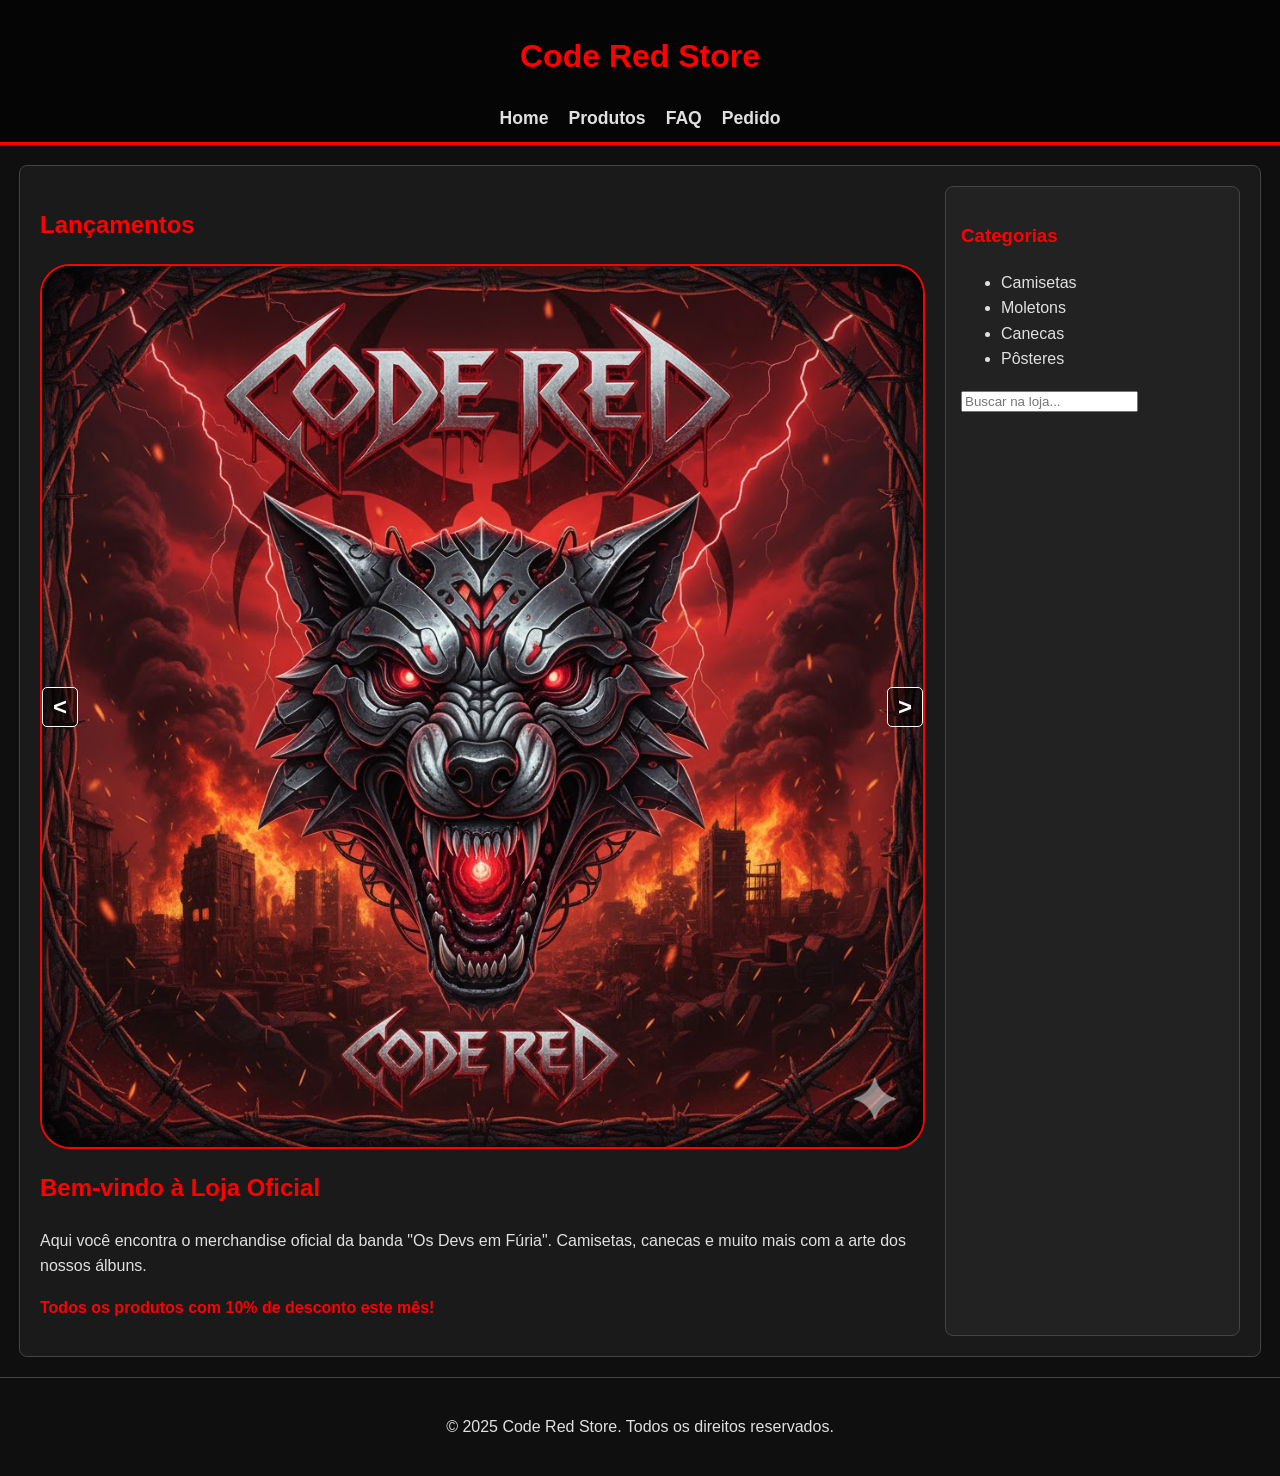
<file: index.html>
<!DOCTYPE html>
<html lang="pt-BR">
<head>
    <meta charset="utf-8">
    <meta name="viewport" content="width=device-width, initial-scale=1.0">
    <title>Code Red Store - Home</title>
    <link rel="stylesheet" href="style.css">
</head>
<body>

    <header>
        <h1>Code Red Store</h1>
        <nav>
            <ul>
                <li><a href="index.html">Home</a></li>
                <li><a href="produtos.html">Produtos</a></li>
                <li><a href="faq.html">FAQ</a></li>
                <li><a href="pedido.html" aria-label="Ir para formulário de pedido">Pedido</a></li>
            </ul>
        </nav>
    </header>

    <main class="home-layout">
        
        <div class="main-content">
            <section id="banner-carrossel">
                <h2>Lançamentos</h2>
                <div class="carrossel-container">
                    
                    <img src="imagens/CodeRed.jpg" class="carrossel-slide" alt="Banner do álbum Code Red">
                    
                    <img src="imagens/RedString.png" class="carrossel-slide" alt="Banner do álbum Red String">
                    
                    <img src="imagens/DigitalHeresy.png" class="carrossel-slide" alt="Banner do álbum Digital Heresy">

                    <img src="imagens/SynthWolf.png" class="carrossel-slide" alt="Banner do álbum Synthwolf">
                
                </div>
            </section>

            <article>
                <h2>Bem-vindo à Loja Oficial</h2>
                <p>Aqui você encontra o merchandise oficial da banda "Os Devs em Fúria". Camisetas, canecas e muito mais com a arte dos nossos álbuns.</p>
                <p style="color: #ff0000; font-weight: bold;">
                    Todos os produtos com 10% de desconto este mês!
                </p>
            </article>
        </div>

        <aside>
            <h3>Categorias</h3>
            <ul>
                <li>Camisetas</li>
                <li>Moletons</li>
                <li>Canecas</li>
                <li>Pôsteres</li>
            </ul>
            <input type="search" placeholder="Buscar na loja..." aria-label="Campo de busca de produtos">
        </aside>

    </main>

    <footer>
        <p>&copy; 2025 Code Red Store. Todos os direitos reservados.</p>
    </footer>

    <script src="script.js"></script>
</body>
</html>
</file>
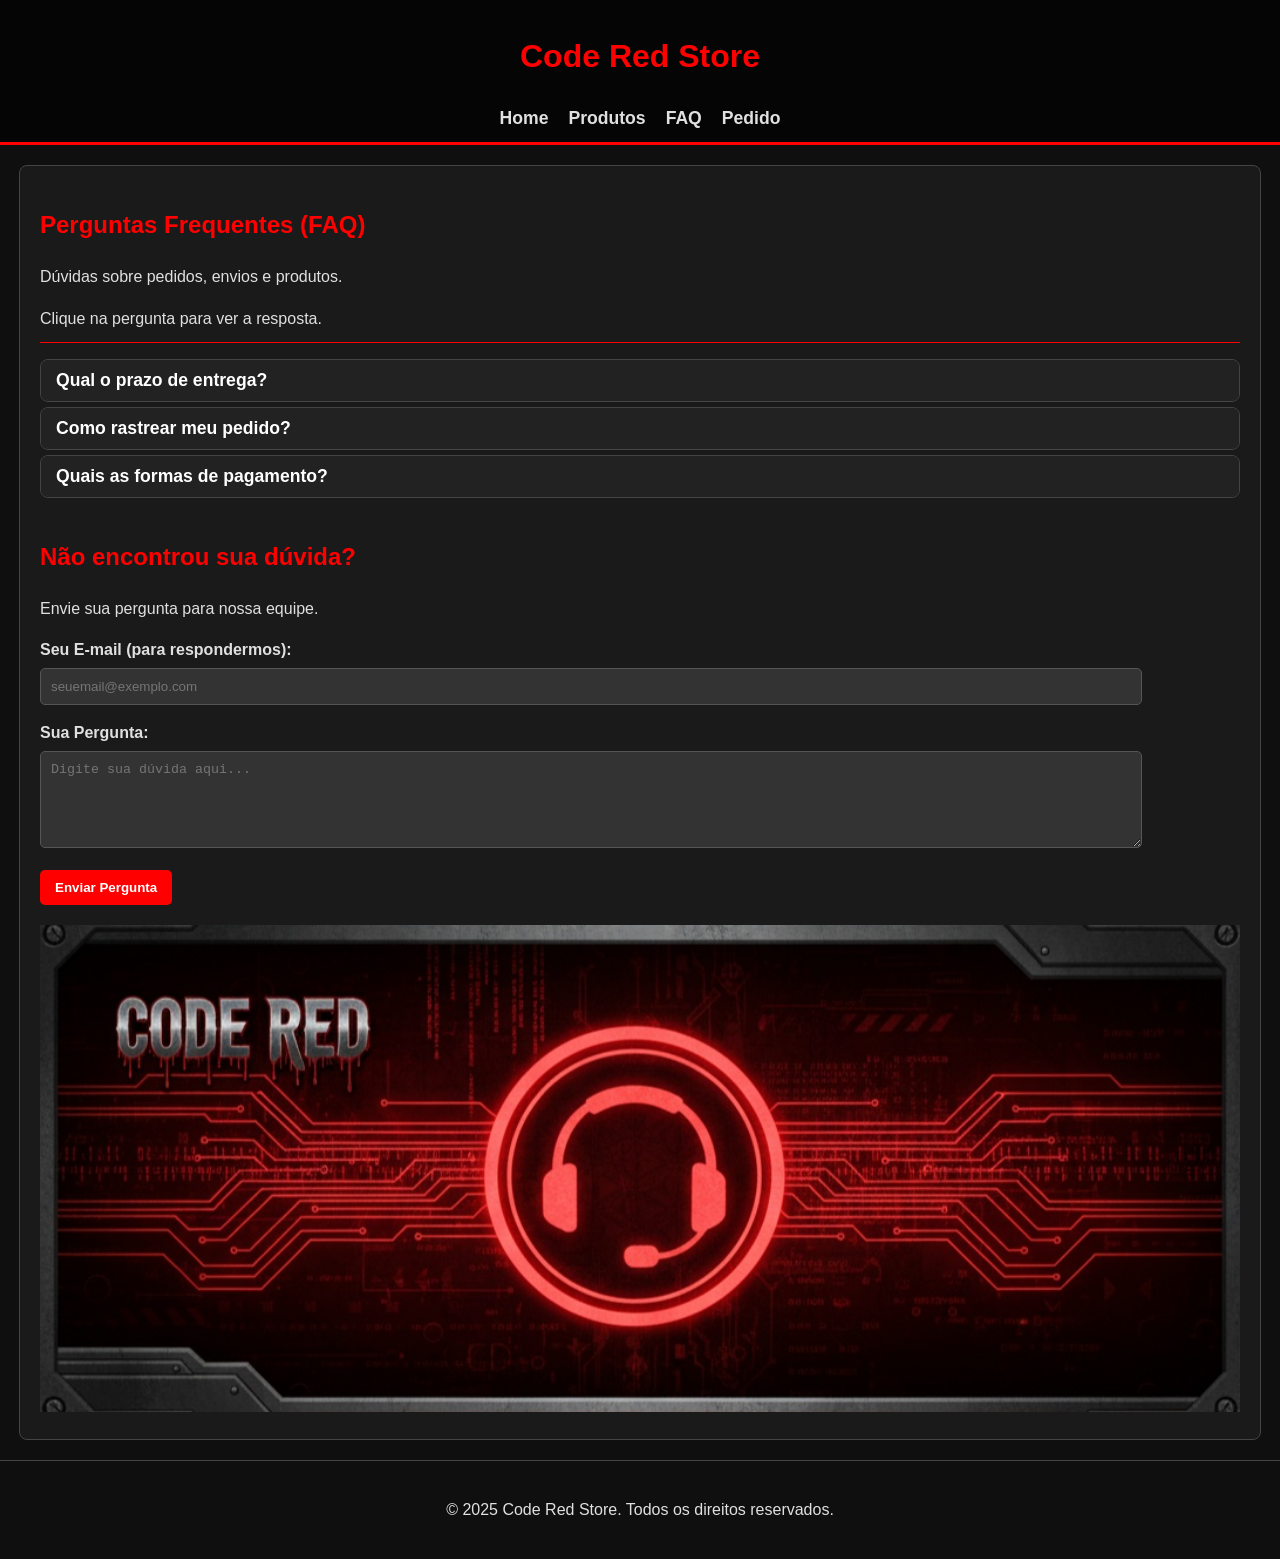
<file: faq.html>
<!DOCTYPE html>
<html lang="pt-BR">
<head>
    <meta charset="utf-8">
    <meta name="viewport" content="width=device-width, initial-scale=1.0">
    <title>FAQ - Code Red Store</title>
    <link rel="stylesheet" href="style.css">

    <style>
        .faq-resposta {
            display: none;
            background-color: #333;
            padding: 10px;
            border-top: 1px solid #555;
        }
    </style>
</head>
<body>

    <header>
        <h1>Code Red Store</h1>
        <nav>
            <ul>
                <li><a href="index.html">Home</a></li>
                <li><a href="produtos.html">Produtos</a></li>
                <li><a href="faq.html">FAQ</a></li>
                <li><a href="pedido.html" aria-label="Ir para formulário de pedido">Pedido</a></li>
            </ul>
        </nav>
    </header>

    <main>
        
        <h2>Perguntas Frequentes (FAQ)</h2>

        <section id="faq-accordion">
            
            <p>Dúvidas sobre pedidos, envios e produtos.</p>
            <p style="border-bottom: 1px solid #ff0000; padding-bottom: 10px;">Clique na pergunta para ver a resposta.</p>

            <article class="faq-item">
                <button class="faq-pergunta" aria-label="Abrir resposta para: Qual o prazo de entrega?">
                    Qual o prazo de entrega?
                </button>
                <div class="faq-resposta">
                    <p>O prazo de entrega é de 5 a 10 dias úteis após a confirmação do pagamento, dependendo da sua região.</p>
                </div>
            </article>

            <article class="faq-item">
                <button class="faq-pergunta" aria-label="Abrir resposta para: Como rastrear meu pedido?">
                    Como rastrear meu pedido?
                </button>
                <div class="faq-resposta">
                    <p>Você receberá um código de rastreio por e-mail assim que o pedido for despachado.</p>
                </div>
            </article>

            <article class="faq-item">
                <button class="faq-pergunta" aria-label="Abrir resposta para: Quais as formas de pagamento?">
                    Quais as formas de pagamento?
                </button>
                <div class="faq-resposta">
                    <p>Aceitamos Cartão de Crédito, PIX e Boleto Bancário.</p>
                </div>
            </article>

        </section>

        <section id="enviar-pergunta" style="margin-top: 40px;">
            <h2>Não encontrou sua dúvida?</h2>
            <p>Envie sua pergunta para nossa equipe.</p>
            
            <form id="form-nova-pergunta">
                <div class="form-group">
                    <label for="seu-email">Seu E-mail (para respondermos):</label>
                    <input type="email" id="seu-email" name="seu-email" placeholder="seuemail@exemplo.com">
                </div>
                <div class="form-group">
                    <label for="sua-pergunta">Sua Pergunta:</label>
                    <textarea id="sua-pergunta" name="sua-pergunta" rows="5" placeholder="Digite sua dúvida aqui..."></textarea>
                </div>
                <button type="submit">Enviar Pergunta</button>
            </form>
        </section>
        
        <img src="imagens/Banner.jpg" alt="Banner decorativo de atendimento ao cliente" style="width:100%; margin-top: 20px;">

    </main>

    <footer>
        <p>&copy; 2025 Code Red Store. Todos os direitos reservados.</p>
    </footer>

    <script src="script.js"></script>
</body>
</html>
</file>
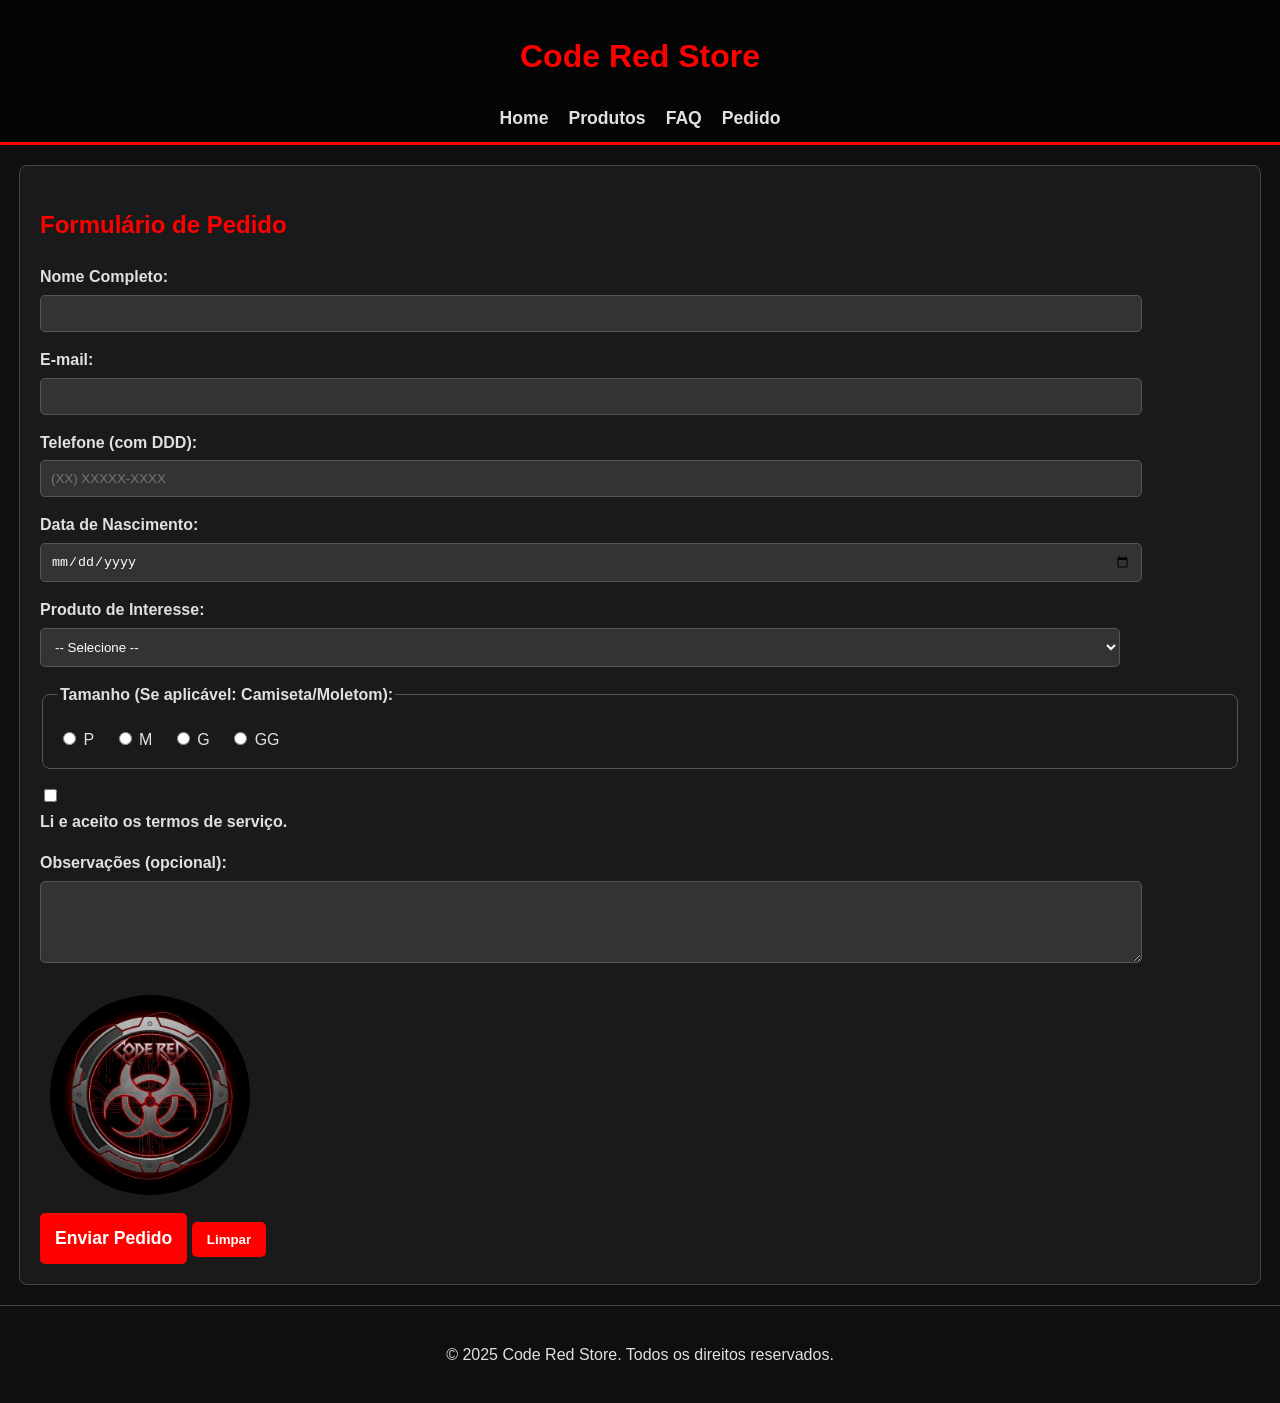
<file: pedido.html>
<!DOCTYPE html>
<html lang="pt-BR">
<head>
    <meta charset="utf-8">
    <meta name="viewport" content="width=device-width, initial-scale=1.0">
    <title>Pedido - Code Red Store</title>
    <link rel="stylesheet" href="style.css">
</head>
<body>

    <header>
        <h1>Code Red Store</h1>
        <nav>
            <ul>
                <li><a href="index.html">Home</a></li>
                <li><a href="produtos.html">Produtos</a></li>
                <li><a href="faq.html">FAQ</a></li>
                <li><a href="pedido.html" aria-label="Ir para formulário de pedido">Pedido</a></li>
            </ul>
        </nav>
    </header>

    <main>
        
        <h2>Formulário de Pedido</h2>

        <form id="pedido-form">
            
            <div id="form-mensagens"></div>

            <div class="form-group">
                <label for="nome">Nome Completo:</label>
                <input type="text" id="nome" name="nome">
            </div>

            <div class="form-group">
                <label for="email">E-mail:</label>
                <input type="email" id="email" name="email">
            </div>

            <div class="form-group">
                <label for="telefone">Telefone (com DDD):</label>
                <input type="tel" id="telefone" name="telefone" placeholder="(XX) XXXXX-XXXX">
            </div>

            <div class="form-group">
                <label for="data-nasc">Data de Nascimento:</label>
                <input type="date" id="data-nasc" name="data-nasc">
            </div>

            <div class="form-group">
                <label for="produto">Produto de Interesse:</label>
                <select id="produto" name="produto" aria-label="Selecione o produto">
                    <option value="">-- Selecione --</option>
                    <option value="camiseta-code-red">Camiseta "Code Red"</option>
                    <option value="caneca-red-string">Caneca "Red String"</option>
                    <option value="moletom-digital-heresy">Moletom "Digital Heresy"</option>
                    <option value="poster-synthwolf">Pôster "Synthwolf"</option>
                    <option value="outro">Outro (especificar abaixo)</option>
                </select>
            </div>

            <fieldset>
                <legend>Tamanho (Se aplicável: Camiseta/Moletom):</legend>
                <div class="radio-group">
                    <input type="radio" id="tam-p" name="tamanho" value="P">
                    <label for="tam-p">P</label>
                    <input type="radio" id="tam-m" name="tamanho" value="M">
                    <label for="tam-m">M</label>
                    <input type="radio" id="tam-g" name="tamanho" value="G">
                    <label for="tam-g">G</label>
                    <input type="radio" id="tam-gg" name="tamanho" value="GG">
                    <label for="tam-gg">GG</label>
                </div>
            </fieldset>

            <div class="form-group">
                <input type="checkbox" id="termos" name="termos" value="aceito">
                <label for="termos">Li e aceito os termos de serviço.</label>
            </div>

            <div class="form-group">
                <label for="observacoes">Observações (opcional):</label>
                <textarea id="observacoes" name="observacoes" rows="4"></textarea>
            </div>
            
            <img src="imagens/SeloSegurança.png" alt="Selo de site seguro" style="margin-bottom: 10px;" id ="selo-seguranca">
            <br>

            <button type="submit" style="padding: 15px; font-size: 1.1em;">Enviar Pedido</button>
            <button type="reset" aria-label="Limpar formulário">Limpar</button>

        </form>

    </main>

    <footer>
        <p>&copy; 2025 Code Red Store. Todos os direitos reservados.</p>
    </footer>

    <script src="script.js"></script>
</body>
</html>
</file>
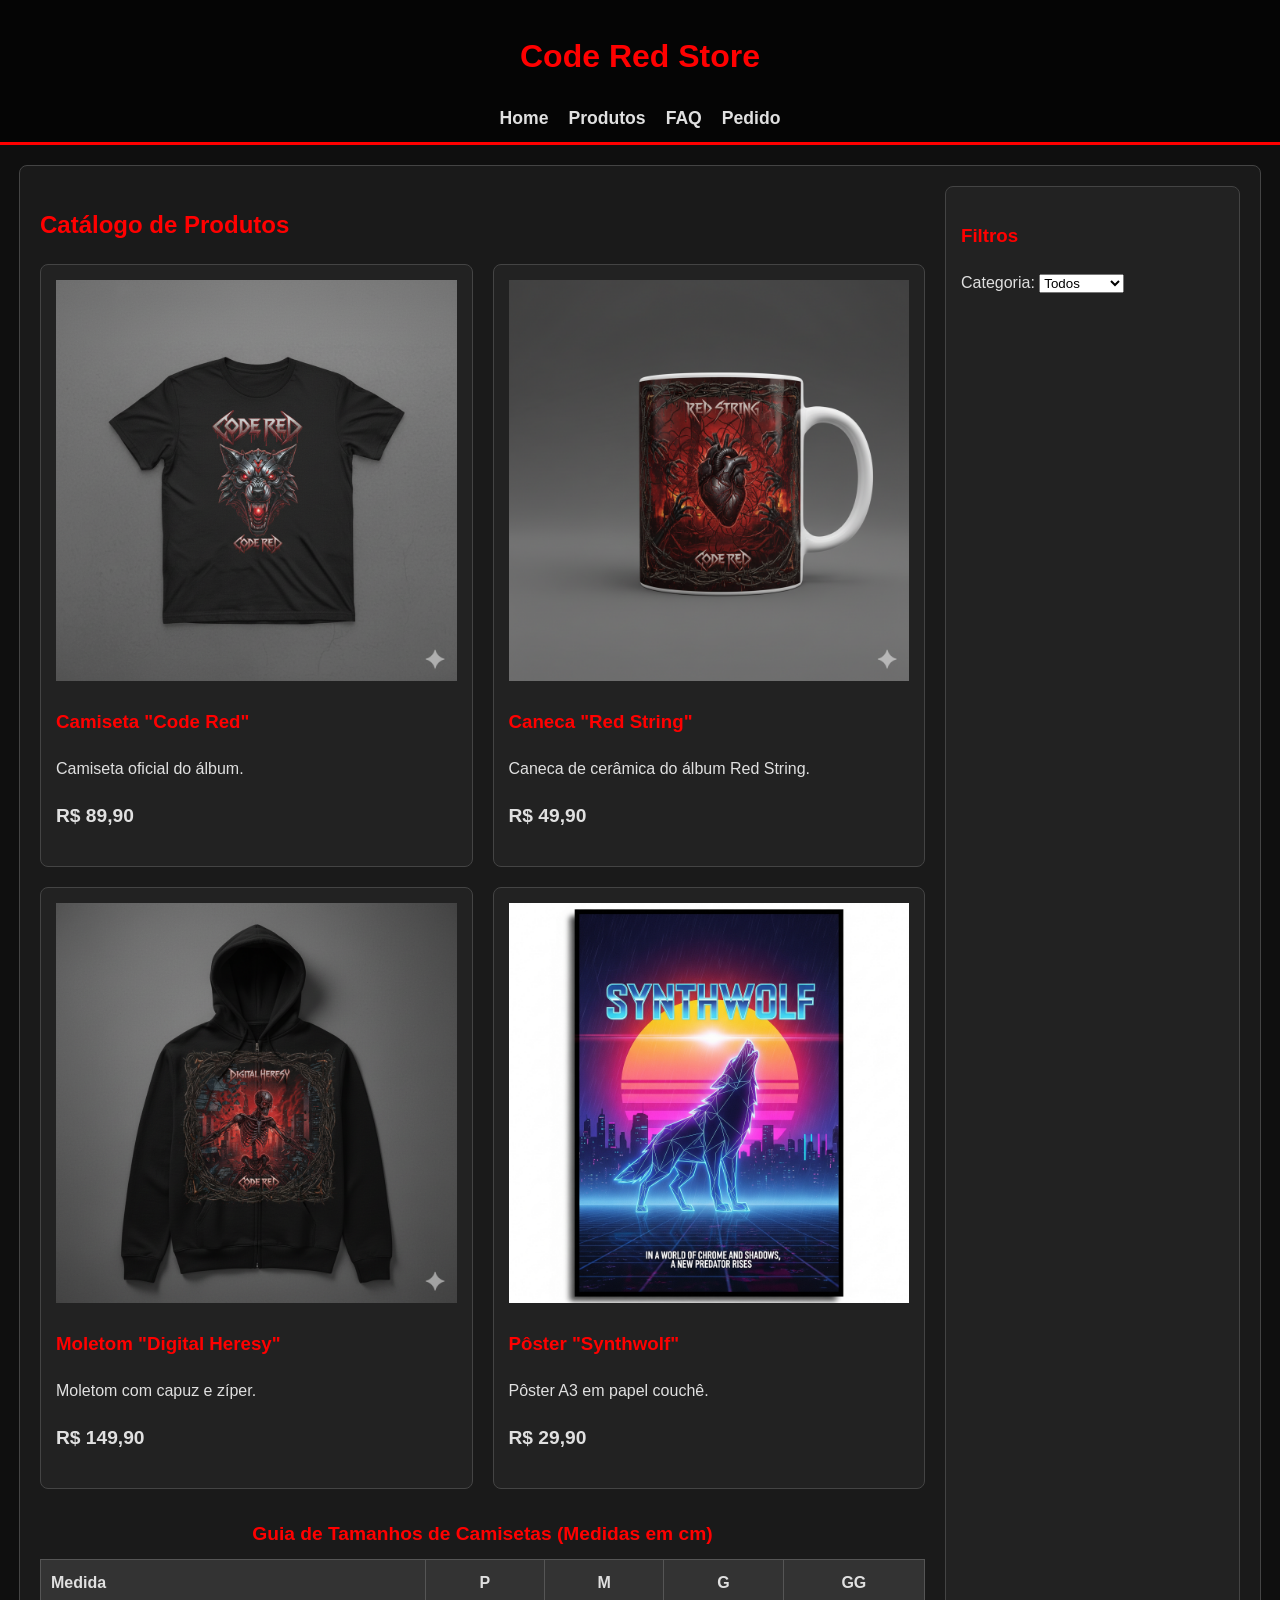
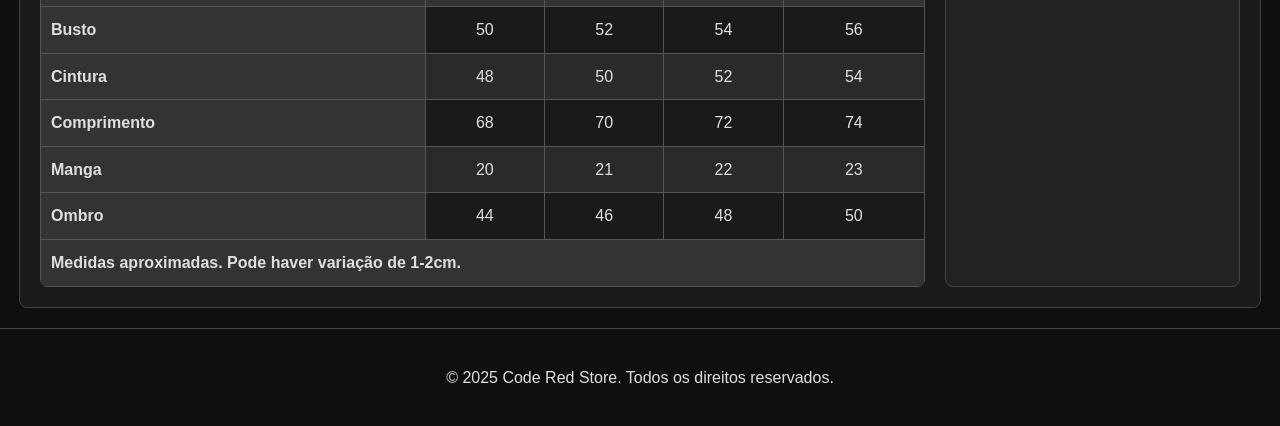
<file: produtos.html>
<!DOCTYPE html>
<html lang="pt-BR">
<head>
    <meta charset="utf-8">
    <meta name="viewport" content="width=device-width, initial-scale=1.0">
    <title>Produtos - Code Red Store</title>
    <link rel="stylesheet" href="style.css">
</head>
<body>

    <header>
        <h1>Code Red Store</h1>
        <nav>
            <ul>
                <li><a href="index.html">Home</a></li>
                <li><a href="produtos.html">Produtos</a></li>
                <li><a href="faq.html">FAQ</a></li>
                <li><a href="pedido.html" aria-label="Ir para formulário de pedido">Pedido</a></li>
            </ul>
        </nav>
    </header>

    <main class="page-layout">
        
        <div class="main-content">
            <h2>Catálogo de Produtos</h2>

            <section id="catalogo-produtos">
                
                <article class="produto-item">
                    <img src="imagens/Camiseta.png" alt="Camiseta Code Red com lobo metálico">
                    <h3>Camiseta "Code Red"</h3>
                    <p>Camiseta oficial do álbum.</p>
                    <p style="font-size: 1.2em; font-weight: bold;">R$ 89,90</p>
                </article>

                <article class="produto-item">
                    <img src="imagens/Caneca.png" alt="Caneca do álbum Red String">
                    <h3>Caneca "Red String"</h3>
                    <p>Caneca de cerâmica do álbum Red String.</p>
                    <p style="font-size: 1.2em; font-weight: bold;">R$ 49,90</p>
                </article>

                <article class="produto-item">
                    <img src="imagens/Moleton.png" alt="Moletom do álbum Digital Heresy">
                    <h3>Moletom "Digital Heresy"</h3>
                    <p>Moletom com capuz e zíper.</p>
                    <p style="font-size: 1.2em; font-weight: bold;">R$ 149,90</p>
                </article>
                
                <article class="produto-item">
                    <img src="imagens/Poster.png" alt="Pôster do álbum Synthwolf">
                    <h3>Pôster "Synthwolf"</h3>
                    <p>Pôster A3 em papel couchê.</p>
                    <p style="font-size: 1.2em; font-weight: bold;">R$ 29,90</p>
                </article>

            </section>

            <section id="tabela-tamanhos">
                <table class="tabela-5x5">
                    <caption>Guia de Tamanhos de Camisetas (Medidas em cm)</caption>
                    <thead>
                        <tr>
                            <th>Medida</th><th>P</th><th>M</th><th>G</th><th>GG</th>
                        </tr>
                    </thead>
                    <tbody>
                        <tr><th>Busto</th><td>50</td><td>52</td><td>54</td><td>56</td></tr>
                        <tr><th>Cintura</th><td>48</td><td>50</td><td>52</td><td>54</td></tr>
                        <tr><th>Comprimento</th><td>68</td><td>70</td><td>72</td><td>74</td></tr>
                        <tr><th>Manga</th><td>20</td><td>21</td><td>22</td><td>23</td></tr>
                        <tr><th>Ombro</th><td>44</td><td>46</td><td>48</td><td>50</td></tr>
                    </tbody>
                    <tfoot>
                        <tr>
                            <td colspan="5">Medidas aproximadas. Pode haver variação de 1-2cm.</td>
                        </tr>
                    </tfoot>
                </table>
            </section>
        </div>

        <aside>
            <h3>Filtros</h3>
            <label for="filtro-cat">Categoria:</label>
            <select id="filtro-cat" aria-label="Filtrar por categoria">
                <option value="todos">Todos</option>
                <option value="camisetas">Camisetas</option>
                <option value="moletons">Moletons</option>
                <option value="canecas">Canecas</option>
                <option value="poster">Pôsteres</option>
            </select>
        </aside>

    </main>

    <footer>
        <p>&copy; 2025 Code Red Store. Todos os direitos reservados.</p>
    </footer>

    <script src="script.js"></script>
</body>
</html>
</file>
<file: style.css>
body {
    font-family: Arial, sans-serif;
    background-color: #0f0f0f; 
    color: #e0e0e0; 
    line-height: 1.6;
    margin: 0;
    padding: 0;
}

main {
    max-width: 1200px;
    margin: 20px auto;
    padding: 20px;
    background-color: #1a1a1a; 
    border: 1px solid #444;
    border-radius: 8px; 
}

h1, h2, h3, h4, h5, h6 {
    color: #ff0000; 
}

a {
    color: #ff4d4d;
}
a:hover {
    color: #fff;
}

img {
    max-width: 100%;
    height: auto;
}

button {
    background-color: #ff0000; 
    color: #ffffff; 
    padding: 10px 15px;
    border: none;
    font-weight: bold;
    cursor: pointer;
    border-radius: 5px; 
}
button:hover {
    background-color: #cc0000;
}

header {
    background-color: #050505; 
    padding: 10px 20px;
    text-align: center;
    border-bottom: 3px solid #ff0000; 
}

nav ul {
    list-style: none; 
    padding: 0;
    margin: 0;
    display: flex;
    justify-content: center;
    gap: 20px;
}
nav ul li a {
    color: #e0e0e0; 
    text-decoration: none;
    font-weight: bold;
    font-size: 1.1em;
}
nav ul li a:hover {
    color: #ff0000; 
}


footer {
    text-align: center;
    padding: 20px;
    border-top: 1px solid #444;
    margin-top: 20px;
    display: flex;
    justify-content: center;
    align-items: center;
}


.page-layout, .home-layout {
    display: grid;
    grid-template-columns: 3fr 1fr; 
    gap: 20px;
}

.main-content {
    grid-column: 1 / 2;
}

aside {
    grid-column: 2 / 3;
    background-color: #222;
    padding: 15px;
    border: 1px solid #444;
    border-radius: 8px;
}

#catalogo-produtos {
    display: grid;
    grid-template-columns: 1fr 1fr; 
    gap: 20px;
}
.produto-item {
    background-color: #222;
    border: 1px solid #444;
    padding: 15px;
    border-radius: 8px; 
}

.tabela-5x5 {
    width: 100%;
    border-collapse: collapse;
    margin-top: 20px;
    border-radius: 8px; 
    overflow: hidden; 
}
.tabela-5x5 caption {
    font-size: 1.2em;
    font-weight: bold;
    color: #ff0000;
    padding: 10px;
}
.tabela-5x5 th, .tabela-5x5 td {
    border: 1px solid #555;
    padding: 10px;
    text-align: center;
}
.tabela-5x5 thead, .tabela-5x5 tfoot {
    background-color: #333;
    font-weight: bold;
}
.tabela-5x5 tbody tr:nth-child(even) {
    background-color: #2a2a2a;
}
.tabela-5x5 th:first-child, .tabela-5x5 td:first-child {
    text-align: left;
    background-color: #333;
}

.form-group, fieldset {
    margin-bottom: 15px;
}
.form-group label, fieldset legend {
    display: block;
    margin-bottom: 5px;
    font-weight: bold;
}

.form-group input[type="text"],
.form-group input[type="email"],
.form-group input[type="tel"],
.form-group input[type="date"],
.form-group select,
.form-group textarea {
    width: 90%;
    padding: 10px;
    background-color: #333;
    border: 1px solid #555;
    color: #fff;
    border-radius: 5px; 
}

form img {
    margin: 10px ;
    max-width: 200px;
    max-height: 200px;
    border-radius: 100px;
} 

fieldset {
    border: 1px solid #555;
    border-radius: 8px; 
    padding: 15px;
}
.radio-group label {
    display: inline-block;
    margin-right: 15px;
}

#form-mensagens .erro {
    color: #ff0000;
    border: 1px solid #ff0000;
    padding: 10px;
    margin-bottom: 10px;
    font-weight: bold;
    border-radius: 5px; 
}
#form-mensagens .sucesso {
    color: #00ff00;
    border: 1px solid #00ff00;
    padding: 10px;
    margin-bottom: 10px;
    font-weight: bold;
    border-radius: 5px; 
}


.faq-item {
    border: 1px solid #444;
    margin-bottom: 5px;
    border-radius: 8px; 
    overflow: hidden; 
}
.faq-pergunta {
    width: 100%;
    text-align: left;
    background-color: #222;
    font-size: 1.1em;
    border-radius: 0; 
}
.faq-resposta.visivel {
    display: block;
}


.carrossel-container {
    position: relative;
    overflow: hidden;
    border: 2px solid #ff0000;
    border-radius: 30px;
}
.carrossel-slide {
    width: 100%;
    display: none;
}
.carrossel-slide.visivel {
    display: block;
}
.carrossel-botoes {
    position: absolute;
    top: 50%;
    width: 100%;
    display: flex;
    justify-content: space-between;
    transform: translateY(-50%);
}
.carrossel-botoes button {
    background-color: rgba(0, 0, 0, 0.5);
    border: 1px solid #fff;
    font-size: 1.5em;
    padding: 5px 10px;
    border-radius: 5px; 
}
</file>
